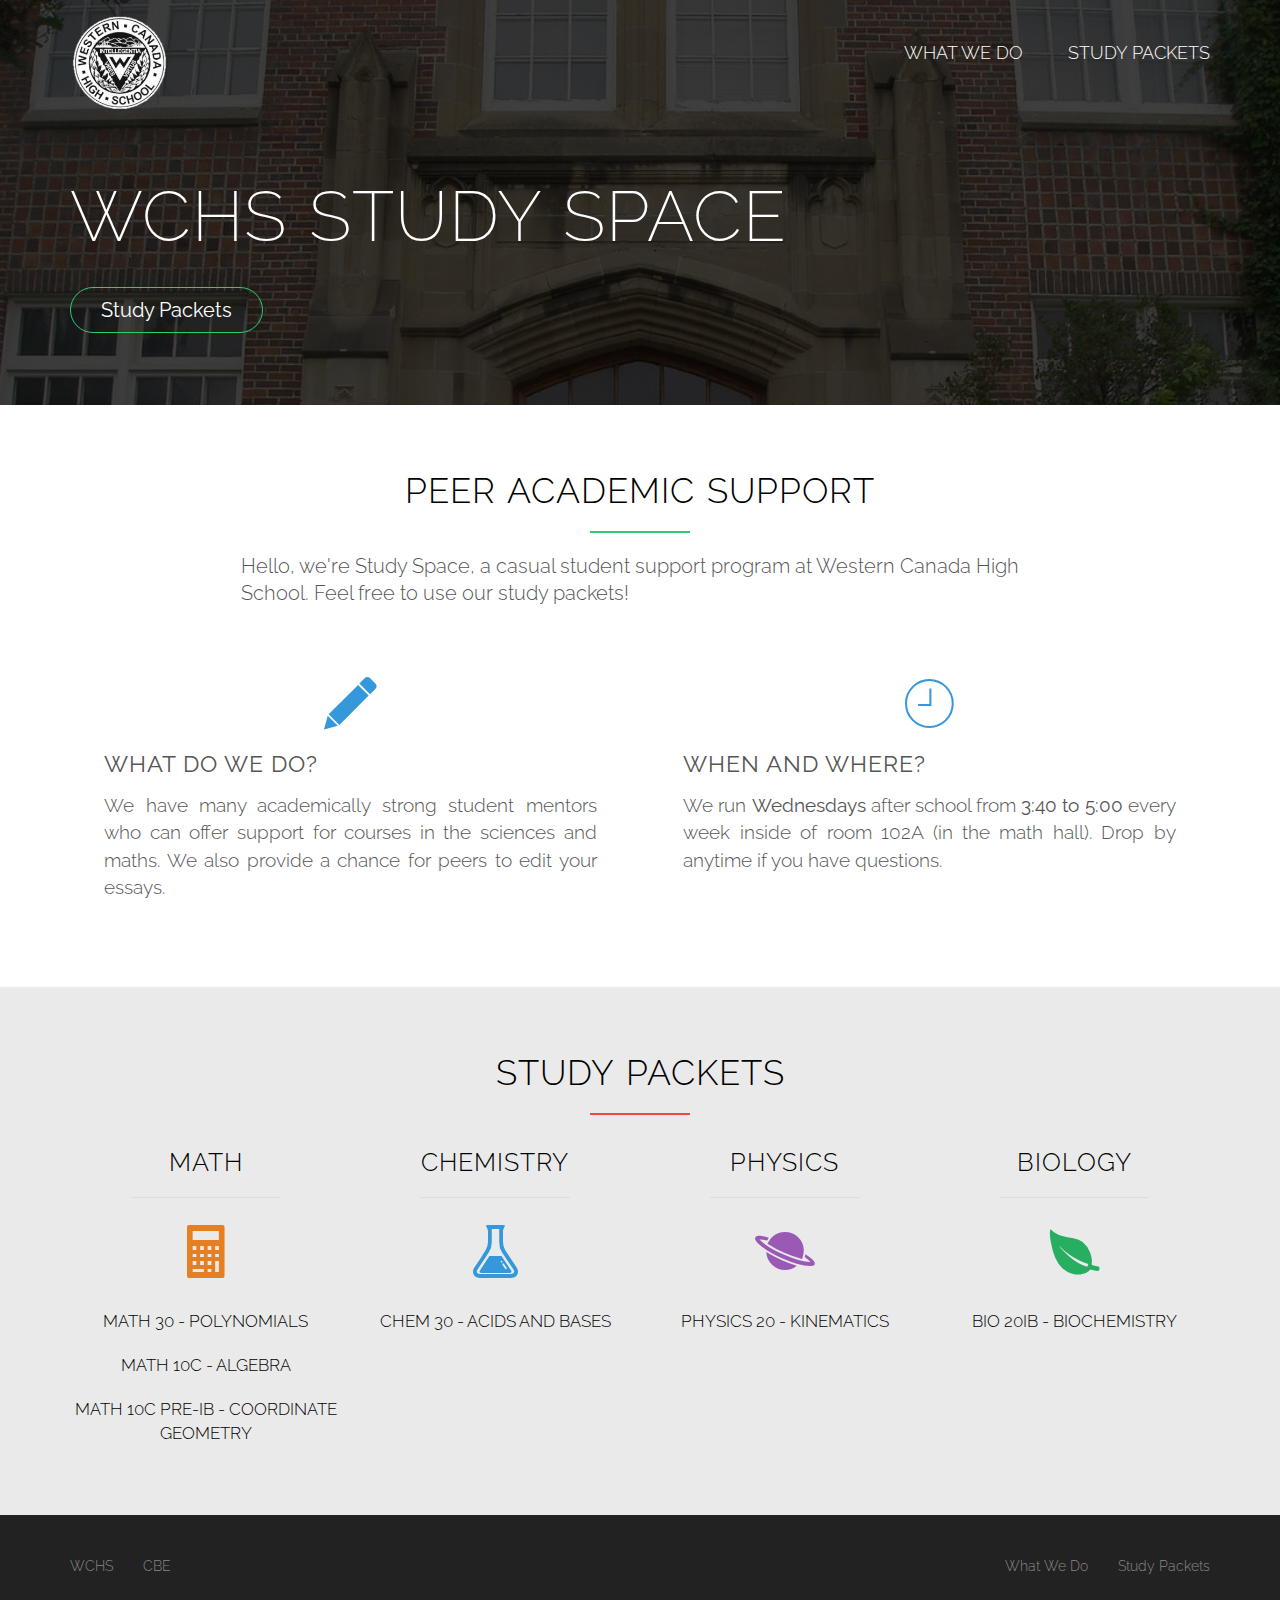
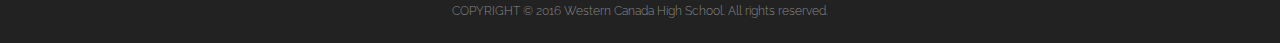
<file: index.html>
<!DOCTYPE html>
<html lang="en">
    <head>
        
        <meta name="viewport" content="width=device-width, initial-scale=1.0">
        
        <link rel="stylesheet" type="text/css" href="resources/css/normalize.css">
        <link rel="stylesheet" type="text/css" href="resources/css/grid.css">
        <link rel="stylesheet" type="text/css" href="resources/css/ionicons.min.css">
        <link rel="stylesheet" type="text/css" href="resources/css/style.css">
        <link rel="stylesheet" type="text/css" href="resources/css/queries.css">
        <link href="https://fonts.googleapis.com/css?family=Raleway:200,300,400" rel="stylesheet"> 
        <title>WCHS Study Space</title>                               
    </head>
    
    <body>
        <header>
            <nav>
                <div class="row">
                    <img src="resources/img/WCHSLogo.png" alt="WCHS Logo" class="logo">
                    <ul class="main-nav">
                        <li><a href="#section-description">What We Do</a></li>   
                        <li><a href="#section-subjects">Study Packets</a></li>

                    </ul>
                </div>
            </nav>
            <div class="header-text-box">
                <h1>
                   WCHS Study Space
                </h1>
                    <a class="btn btn-ghost" href="#section-subjects">Study Packets</a>
            </div>
        </header>
        
        <section class="section-description js--section-description" id="section-description">
            <div class="row">
                <h2>Peer Academic Support</h2>
                <p class="long-copy">
                Hello, we're Study Space, a casual student support program at Western Canada High School. Feel free to use our study packets!
                </p>
            </div>
                
            <div class="row">
                <div class="col span-1-of-2 box">
                    <i class="ion-edit icon-large"></i>
                    <h3>What do we do?</h3>
                    <p>
                        We have many academically strong student mentors who can offer support for courses in the sciences and maths. We also provide a chance for peers to edit your essays.
                    </p>
                </div>
                <div class="col span-1-of-2 box">
                    <i class="ion-ios-clock-outline icon-large"></i>
                    <h3>When and Where?</h3>
                    <p>
                    We run <strong>Wednesdays</strong> after school from <strong>3:40 to 5:00</strong> every week inside of room 102A (in the math hall). Drop by anytime if you have questions.
                    </p>
                </div>
            </div>
        </section>
        
        <section class="section-subjects js--section-subjects" id="section-subjects">
            <div class = "row">
                <h2 class="subject-area-heading">Study Packets</h2>
            </div>
            <div class="row">
                <div class="col span-1-of-4 math">
                    <h4>Math</h4>
                    <i class="ion-calculator icon-math icon-subjects"></i>
                    
                    <ul class="studypackets">
                        <li><a href="studypackets/Math%2030%20-%20Polynomials.pdf">Math 30 - Polynomials</a></li>   
                        <li><a href="studypackets/Math%2010C%20-%20Algebra.pdf">Math 10C - Algebra</a></li>  
                        <li><a href="studypackets/Math%2010C%20Pre-IB%20-%20Coordinate%20Geometry.pdf">Math 10C Pre-IB - Coordinate Geometry</a></li>
                    </ul>
                        
                </div>
                
                <div class="col span-1-of-4 chem">
                    <h4>Chemistry</h4>
                    <i class="ion-erlenmeyer-flask icon-chem icon-subjects"></i>
                    
                    <ul class="studypackets">
                        <li><a href="studypackets/Chem%2030%20-%20Acids%20and%20Bases.pdf"> Chem 30 - Acids and Bases</a></li>
                    </ul>     
                </div>

                <div class="col span-1-of-4 physics">
                    <h4>Physics</h4>
                    <i class="ion-planet icon-physics icon-subjects"></i>
                    
                     <ul class="studypackets">
                        <li><a href="studypackets/Physics%2020%20-%20Kinematics.pdf"> Physics 20 - Kinematics</a></li>   
                    </ul>                          
                </div>

                
                <div class="col span-1-of-4 bio">
                    <h4>Biology</h4>
                    <i class="ion-leaf icon-bio icon-subjects"></i>
                    
                    <ul class="studypackets">
                        <li><a href="studypackets/Bio%2020IB%20-%20Biochemistry.pdf"> Bio 20IB - Biochemistry</a></li>   
                    </ul>     
                </div>
            </div>
        </section>
        
        <footer>
            <div class="row">
                <div class = "col span-1-of-2">
                    <ul class="school-nav">
                        <li><a href="http://schools.cbe.ab.ca/b816/" class="wchs">WCHS</a></li>   
                        <li><a href="http://www.cbe.ab.ca/Pages/default.aspx" class="cbe">CBE</a></li>
                    </ul>
                </div>
                <div class = "col span-1-of-2">
                    <ul class="footer-nav">
                        <li><a href="#section-description">What We Do</a></li>
                        <li><a href="#section-subjects">Study Packets</a></li>   
                    </ul>
                </div>
            </div>
            <div class="row">
                <p>COPYRIGHT &copy; 2016 Western Canada High School. All rights reserved.</p>
            </div>
        </footer>
        
    <script>
      (function(i,s,o,g,r,a,m){i['GoogleAnalyticsObject']=r;i[r]=i[r]||function(){
      (i[r].q=i[r].q||[]).push(arguments)},i[r].l=1*new Date();a=s.createElement(o),
      m=s.getElementsByTagName(o)[0];a.async=1;a.src=g;m.parentNode.insertBefore(a,m)
      })(window,document,'script','https://www.google-analytics.com/analytics.js','ga');
      ga('create', 'UA-88062899-1', 'auto');
      ga('send', 'pageview');
    </script>
        
    </body>
</html>
</file>
<file: resources/css/grid.css>
/*  SECTIONS  ============================================================================= */

.section {
	clear: both;
	padding: 0px;
	margin: 0px;
}

/*  GROUPING  ============================================================================= */

.row {
    zoom: 1; /* For IE 6/7 (trigger hasLayout) */
}

.row:before,
.row:after {
    content:"";
    display:table;
}
.row:after {
    clear:both;
}

/*  GRID COLUMN SETUP   ==================================================================== */

.col {
	display: block;
	float:left;
	margin: 1% 0 1% 1.6%;
}

.col:first-child { margin-left: 0; } /* all browsers except IE6 and lower */


/*  REMOVE MARGINS AS ALL GO FULL WIDTH AT 480 PIXELS */

@media only screen and (max-width: 480px) {
	.col { 
		/*margin: 1% 0 1% 0%;*/
        margin: 0;
	}
}


/*  GRID OF TWO   ============================================================================= */


.span-2-of-2 {
	width: 100%;
}

.span-1-of-2 {
	width: 49.2%;
}

/*  GO FULL WIDTH AT LESS THAN 480 PIXELS */

@media only screen and (max-width: 480px) {
	.span-2-of-2 {
		width: 100%; 
	}
	.span-1-of-2 {
		width: 100%; 
	}
}


/*  GRID OF THREE   ============================================================================= */

	
.span-3-of-3 {
	width: 100%; 
}

.span-2-of-3 {
	width: 66.13%; 
}

.span-1-of-3 {
	width: 32.26%; 
}


/*  GO FULL WIDTH AT LESS THAN 480 PIXELS */

@media only screen and (max-width: 480px) {
	.span-3-of-3 {
		width: 100%; 
	}
	.span-2-of-3 {
		width: 100%; 
	}
	.span-1-of-3 {
		width: 100%;
	}
}

/*  GRID OF FOUR   ============================================================================= */

	
.span-4-of-4 {
	width: 100%; 
}

.span-3-of-4 {
	width: 74.6%; 
}

.span-2-of-4 {
	width: 49.2%; 
}

.span-1-of-4 {
	width: 23.8%; 
}


/*  GO FULL WIDTH AT LESS THAN 480 PIXELS */

@media only screen and (max-width: 480px) {
	.span-4-of-4 {
		width: 100%; 
	}
	.span-3-of-4 {
		width: 100%; 
	}
	.span-2-of-4 {
		width: 100%; 
	}
	.span-1-of-4 {
		width: 100%; 
	}
}


/*  GRID OF FIVE   ============================================================================= */

	
.span-5-of-5 {
	width: 100%;
}

.span-4-of-5 {
  	width: 79.68%; 
}

.span-3-of-5 {
  	width: 59.36%; 
}

.span-2-of-5 {
  	width: 39.04%;
}

.span-1-of-5 {
  	width: 18.72%;
}


/*  GO FULL WIDTH AT LESS THAN 480 PIXELS */

@media only screen and (max-width: 480px) {
	.span-5-of-5 {
		width: 100%; 
	}
	.span-4-of-5 {
		width: 100%; 
	}
	.span-3-of-5 {
		width: 100%; 
	}
	.span-2-of-5 {
		width: 100%; 
	}
	.span-1-of-5 {
		width: 100%; 
	}
}


/*  GRID OF SIX   ============================================================================= */


.span-6-of-6 {
	width: 100%;
}

.span-5-of-6 {
  	width: 83.06%;
}

.span-4-of-6 {
  	width: 66.13%;
}

.span-3-of-6 {
  	width: 49.2%;
}

.span-2-of-6 {
  	width: 32.26%;
}

.span-1-of-6 {
  	width: 15.33%;
}


/*  GO FULL WIDTH AT LESS THAN 480 PIXELS */

@media only screen and (max-width: 480px) {
	.span-6-of-6 {
		width: 100%; 
	}
	.span-5-of-6 {
		width: 100%; 
	}
	.span-4-of-6 {
		width: 100%; 
	}
	.span-3-of-6 {
		width: 100%; 
	}
	.span-2-of-6 {
		width: 100%; 
	}
	.span-1-of-6 {
		width: 100%; 
	}
}



/*  GRID OF SEVEN   ============================================================================= */


.span-7-of-7 {
	width: 100%;
}

.span-6-of-7 {
	width: 85.48%;
}

.span-5-of-7 {
  	width: 70.97%;
}

.span-4-of-7 {
  	width: 56.45%;
}

.span-3-of-7 {
  	width: 41.94%;
}

.span-2-of-7 {
  	width: 27.42%;
}

.span-1-of-7 {
  	width: 12.91%;
}


/*  GO FULL WIDTH AT LESS THAN 480 PIXELS */

@media only screen and (max-width: 480px) {
	.span-7-of-7 {
		width: 100%; 
	}
	.span-6-of-7 {
		width: 100%; 
	}
	.span-5-of-7 {
		width: 100%; 
	}
	.span-4-of-7 {
		width: 100%; 
	}
	.span-3-of-7 {
		width: 100%; 
	}
	.span-2-of-7 {
		width: 100%; 
	}
	.span-1-of-7 {
		width: 100%; 
	}
}


/*  GRID OF EIGHT   ============================================================================= */

	
.span-8-of-8 {
	width: 100%;
}

.span-7-of-8 {
	width: 87.3%; 
}

.span-6-of-8 {
	width: 74.6%; 
}

.span-5-of-8 {
	width: 61.9%; 
}

.span-4-of-8 {
	width: 49.2%; 
}

.span-3-of-8 {
	width: 36.5%;
}

.span-2-of-8 {
	width: 23.8%; 
}

.span-1-of-8 {
	width: 11.1%; 
}


/*  GO FULL WIDTH AT LESS THAN 480 PIXELS */

@media only screen and (max-width: 480px) {
	.span-8-of-8 {
		width: 100%; 
	}
	.span-7-of-8 {
		width: 100%; 
	}
	.span-6-of-8 {
		width: 100%; 
	}
	.span-5-of-8 {
		width: 100%; 
	}
	.span-4-of-8 {
		width: 100%; 
	}
	.span-3-of-8 {
		width: 100%; 
	}
	.span-2-of-8 {
		width: 100%; 
	}
	.span-1-of-8 {
		width: 100%; 
	}
}


/*  GRID OF NINE   ============================================================================= */


.span-9-of-9 {
	width: 100%;
}

.span-8-of-9 {
	width: 88.71%;
}

.span-7-of-9 {
	width: 77.42%; 
}

.span-6-of-9 {
	width: 66.13%; 
}

.span-5-of-9 {
	width: 54.84%; 
}

.span-4-of-9 {
	width: 43.55%; 
}

.span-3-of-9 {
	width: 32.26%;
}

.span-2-of-9 {
	width: 20.97%; 
}

.span-1-of-9 {
	width: 9.68%; 
}


/*  GO FULL WIDTH AT LESS THAN 480 PIXELS */

@media only screen and (max-width: 480px) {
	.span-9-of-9 {
		width: 100%; 
	}
	.span-8-of-9 {
		width: 100%; 
	}
	.span-7-of-9 {
		width: 100%; 
	}
	.span-6-of-9 {
		width: 100%; 
	}
	.span-5-of-9 {
		width: 100%; 
	}
	.span-4-of-9 {
		width: 100%; 
	}
	.span-3-of-9 {
		width: 100%; 
	}
	.span-2-of-9 {
		width: 100%; 
	}
	.span-1-of-9 {
		width: 100%; 
	}
}


/*  GRID OF TEN   ============================================================================= */


.span-10-of-10 {
	width: 100%;
}

.span-9-of-10 {
	width: 89.84%;
}

.span-8-of-10 {
	width: 79.68%;
}

.span-7-of-10 {
	width: 69.52%; 
}

.span-6-of-10 {
	width: 59.36%; 
}

.span-5-of-10 {
	width: 49.2%; 
}

.span-4-of-10 {
	width: 39.04%; 
}

.span-3-of-10 {
	width: 28.88%;
}

.span-2-of-10 {
	width: 18.72%; 
}

.span-1-of-10 {
	width: 8.56%; 
}


/*  GO FULL WIDTH AT LESS THAN 480 PIXELS */

@media only screen and (max-width: 480px) {
	.span-10-of-10 {
		width: 100%; 
	}
	.span-9-of-10 {
		width: 100%; 
	}
	.span-8-of-10 {
		width: 100%; 
	}
	.span-7-of-10 {
		width: 100%; 
	}
	.span-6-of-10 {
		width: 100%; 
	}
	.span-5-of-10 {
		width: 100%; 
	}
	.span-4-of-10 {
		width: 100%; 
	}
	.span-3-of-10 {
		width: 100%; 
	}
	.span-2-of-10 {
		width: 100%; 
	}
	.span-1-of-10 {
		width: 100%; 
	}
}


/*  GRID OF ELEVEN   ============================================================================= */

.span-11-of-11 {
	width: 100%;
}

.span-10-of-11 {
	width: 90.76%;
}

.span-9-of-11 {
	width: 81.52%;
}

.span-8-of-11 {
	width: 72.29%;
}

.span-7-of-11 {
	width: 63.05%; 
}

.span-6-of-11 {
	width: 53.81%; 
}

.span-5-of-11 {
	width: 44.58%; 
}

.span-4-of-11 {
	width: 35.34%; 
}

.span-3-of-11 {
	width: 26.1%;
}

.span-2-of-11 {
	width: 16.87%; 
}

.span-1-of-11 {
	width: 7.63%; 
}


/*  GO FULL WIDTH AT LESS THAN 480 PIXELS */

@media only screen and (max-width: 480px) {
	.span-11-of-11 {
		width: 100%; 
	}
	.span-10-of-11 {
		width: 100%; 
	}
	.span-9-of-11 {
		width: 100%; 
	}
	.span-8-of-11 {
		width: 100%; 
	}
	.span-7-of-11 {
		width: 100%; 
	}
	.span-6-of-11 {
		width: 100%; 
	}
	.span-5-of-11 {
		width: 100%; 
	}
	.span-4-of-11 {
		width: 100%; 
	}
	.span-3-of-11 {
		width: 100%; 
	}
	.span-2-of-11 {
		width: 100%; 
	}
	.span-1-of-11 {
		width: 100%; 
	}
}


/*  GRID OF TWELVE   ============================================================================= */

.span-12-of-12 {
	width: 100%;
}

.span-11-of-12 {
	width: 91.53%;
}

.span-10-of-12 {
	width: 83.06%;
}

.span-9-of-12 {
	width: 74.6%;
}

.span-8-of-12 {
	width: 66.13%;
}

.span-7-of-12 {
	width: 57.66%; 
}

.span-6-of-12 {
	width: 49.2%; 
}

.span-5-of-12 {
	width: 40.73%; 
}

.span-4-of-12 {
	width: 32.26%; 
}

.span-3-of-12 {
	width: 23.8%;
}

.span-2-of-12 {
	width: 15.33%; 
}

.span-1-of-12 {
	width: 6.86%; 
}


/*  GO FULL WIDTH AT LESS THAN 480 PIXELS */

@media only screen and (max-width: 480px) {
	.span-12-of-12 {
		width: 100%; 
	}
	.span-11-of-12 {
		width: 100%; 
	}
	.span-10-of-12 {
		width: 100%; 
	}
	.span-9-of-12 {
		width: 100%; 
	}
	.span-8-of-12 {
		width: 100%; 
	}
	.span-7-of-12 {
		width: 100%; 
	}
	.span-6-of-12 {
		width: 100%; 
	}
	.span-5-of-12 {
		width: 100%; 
	}
	.span-4-of-12 {
		width: 100%; 
	}
	.span-3-of-12 {
		width: 100%; 
	}
	.span-2-of-12 {
		width: 100%; 
	}
	.span-1-of-12 {
		width: 100%; 
	}
}
</file>
<file: resources/css/style.css>
/* ============================================== */
/* BASIC SETUP */
/* ============================================== */

* {
    margin: 0;
    padding: 0;
    box-sizing: border-box;
}

html {
    background-color: white;
    color: #555;
    font-family: 'Raleway', 'Arial', sans-serif;
    font-weight: 300;
    font-size: 20px;
    text-rendering: optimizeLegibility;
}

/* ============================================== */
/* COMPONENTS */
/* ============================================== */

.row {
    max-width: 1140px;
    margin: 0 auto;
}

section {
    padding-top: 65px;
    padding-bottom: 40px;
}

.box {
    padding: 3%;
}

/* ============================================== */
/* HEADINGS */
/* ============================================== */

h1, 
h2, 
h3,
h4 {
    margin-bottom: 20px;
    text-transform: uppercase;
    letter-spacing: 1px;
}

h1 {
    margin-top: 0;
    color: #fff;
    font-weight: 200;
    font-size: 350%;
    word-spacing: 3px;

}

h2 {
    font-weight: 300;
    color: #000;
    font-size: 175%;
    word-spacing: 2px;
    text-align: center;
}

h3 {
    font-size: 115%;
    margin-bottom: 15px;
    font-weight: 400;
}

h4 {
    font-size: 140%;
    font-weight: 300;
    text-align: center;
}

h2:after {
    display: block;
    height: 2px;
    background-color: #2ecc71;
    content: " ";
    width: 100px;
    margin: 20px auto;
}

/* ============================================== */
/* PARAGRAPHS */
/* ============================================== */
.long-copy {
    line-height: 135%;
    width: 70%;
    margin-left: 15%;
    margin-bottom: 17px;
}

.box p {
    font-size: 95%;
    line-height: 145%;
    text-align: justify;
}

/* ============================================== */
/* ICONS */
/* ============================================== */

.icon-large {
    font-size: 300%;
    display: block;
    color: #3498db;
    margin-bottom: 10px;
    text-align: center;
}

.icon-subjects {
    font-size: 300%;
    display: block;
    margin-bottom: 10px;
    text-align: center;
}

.icon-math {
    color: #e67e22;
}

.icon-chem {
    color: #3498db;
}

.icon-physics {
    color: #9b59b6;
}

.icon-bio {
    color: #27ae60;
}

/* ============================================== */
/* LINKS */
/* ============================================== */

a:link,
a:visited {
    color: #2ecc71
    text-decoration: none;
    padding-bottom: 1px;
    border-bottom: 1px solid #2ecc71;
    transition: border-bottom 0.25s, color 0.25s;
}

a:hover
a:active {
    border-bottom: 1px solid transparent;    
}

/* ============================================== */
/* BUTTONS */
/* ============================================== */

.btn:link,
.btn:visited,
input[type=submit] {
    display: inline-block;
    color: #fff;
    padding: 10px 30px;
    font-weight: 400;
    border-radius: 200px;
    text-decoration: none;
    transition: background-color 0.25s, border 0.25s;
}

.btn-ghost:link,
.btn-ghost:visited {
    border: 1px solid #2ecc71;
    margin-top: 10px;
}

.btn:hover,
.btn:active, 
input[type=submit]:hover,
input[type=submit]:active {
    background-color: #28b062;
}

.btn-ghost:hover,
.btn-ghost:active {
    border: 1px solid #28b062;
}

/* ============================================== */
/* HEADER */
/* ============================================== */

header {
    background-image: linear-gradient(rgba(0, 0, 0, 0.75), rgba(0, 0, 0, 0.75)), url(img/hero.jpg);
    background-size: cover;
    background-position: center;
    height: 45vh;
    background-attachment: fixed;
}

.header-text-box {
    position: absolute;
    width: 1140px;
    top: 37%;
    left: 50%;
    transform: translate(-50%, -100%);
}

.logo {
    height: 100px;
    width: auto;
    float: left;
    margin-top: 12px;
    border-radius: 200px;
}

.main-nav {
    float: right;
    list-style: none;
    margin-top: 40px;
}

.main-nav li {
    display: inline-block;
    margin-left: 40px;
}

.main-nav li a:link,
.main-nav li a:visited {
    padding: 8px 0;
    color: #fff;
    text-decoration: none;
    text-transform: uppercase;
    font-size: 90%;
    border-bottom: 2px solid transparent;
    transition: border-bottom 0.25s;
}

.main-nav li a:hover,
.main-nav li a:active {
    border-bottom: 2px solid #9b59b6;
}

/* ============================================== */
/* DESCRIPTION */
/* ============================================== */

.section-features .long-copy {
    line-height: 135%;
    width: 70%;
    margin-left: 15%;
    margin-bottom: 17px;
}

/* ============================================== */
/* SUBJECT AREAS */
/* ============================================== */
.section-subjects {
    background-color: #eaeaea
}

.subject-area-heading:after {
    background-color: #e74c3c;
    
}

.section-subjects a:link,
.section-subjects a:visited {
    padding: 12px 0;
    color: #000;
    text-decoration: none;
    text-transform: uppercase;
    font-size: 85%;
    text-align: center;
    border-bottom: 2px solid transparent;
    transition: color 0.15s;
}

.math a:hover,
.math a:active {
    color: #e67e22;
}

.chem a:hover,
.chem a:active {
    color: #3498db;
}

.physics a:hover,
.physics a:active {
    color: #9b59b6;
}

.bio a:hover,
.bio a:active {
    color: #27ae60;
}

.section-subjects h4 {
    color: #000;
    text-decoration: none;
    text-transform: uppercase;
    font-size: 125%;
}

.section-subjects h4:after {
    display: block;
    height: 1px;
    background-color: #ddd;
    content: " ";
    width: 150px;
    margin: 20px auto;
}

.studypackets {
    list-style: none;
}

.studypackets li {
    text-align: center;
    margin: 20px 0;
}

/* ============================================== */
/* FOOTER */
/* ============================================== */

footer {
    background-color: #222;
    padding: 25px 0px;
}

.school-nav {
    list-style: none;
    float: left;
}

.footer-nav {
    list-style: none;
    float: right;
}

.school-nav li,
.footer-nav li {
    display: inline-block;
    margin-right: 25px;
}

.school-nav li:last-child,
.footer-nav li:last-child {
    margin-right: 0px;
}

.school-nav li img {
    height: 25px;;
    width: auto;
    border-color: transparent;
}

.wchs:link,
.wchs:visited,
.cbe:link,
.cbe:visited,
.footer-nav li a:link,
.footer-nav li a:visited {
    border:0;
    text-decoration: none;
    font-size: 70%;
    color: #888;
    transition: color 0.25s;
}

.footer-nav li a:hover,
.footer-nav li a:active {
    color: #ddd; 
}

.cbe:hover,
.cbe:active {
    color: #3498db;
}

.wchs:hover,
.wchs:active {
    color: #e74c3c;
}

footer p {
    color: #888;
    text-align: center;
    font-size: 60%;
    margin-top: 17px;
}
</file>
<file: resources/css/queries.css>
/* large tablets to 1200px: 1024px-1200px */
@media only screen and (max-width: 1200px) {
    .header-text-box {
        width: 100%;
        padding: 0 2%;
    }    
    
    .studypacket-text-box {
        width: 100%;
        padding: 0 2%;
    }
    
    .row {
        padding: 0 2%;
    }

/* Small tablets to large tablets: 768px-1023px */
@media only screen and (max-width: 1023px) {
    body {
        font-size: 18px;
    }
    
    section {
        padding: 55px 0;
    }
    
    .long-copy {
        width: 80%
        margin-left: 10%;
    }
    
    .logo {
        height: 90px;
        width: auto;
    }
    
    .box {
        padding: 2%;
    }
    
    .contact-form {
        width: 80%;
    }
}

/* Small phones to small tablets: 481px-767px */
@media only screen and (max-width: 767px) {
    body {
        font-size: 17px;
    }
    
    section {
        padding: 30px 0;
    }
    
    .header-text-box {
        padding: 0 4%;
    }
    
    .col { width: 100%; }
    
    .logo {
        height: 90px;
        width: auto;
    }
    
    h1 {
        font-size: 240%;
    }
    
    .main-nav { 
        display: none;
    }
    
    .footer-nav { 
        display: none;
    }
    
    .school-nav {
        margin-left: 40%;
    }
    
    .chem:after,
    .physics:after,
    .math:after {
        display: block;
        height: 1px;
        background-color: #ddd;
        content: " ";
        width: 150px;
        margin: 20px auto;
    }
    
    .bio,
    .chem,
    .physics {
        margin-top: 10px;
    }
    
    .section-subjects h4:after {
        display: none;
    }
}

/* Small phones: 0px-480px */
@media only screen and (max-width: 480px) {
    body {
        font-size: 15px;
    }
        
    h1 {
        font-size: 200%;
        margin-top: 20px;
    }
    
    h2 {
        font-size: 150%;
    }
    
    section {
        padding: 20px 0;
    }
    
    .logo {
        height: 65px;
        width: auto;
    }
    
    .box {
        padding: 1%;
    }
    
    .main-nav li a:link,
    .main-nav li a:visited {
    font-size: 80%;
    }
    
    .main-nav { 
        display: none;
    }

    .footer-nav { 
        display: none;
    }   
    
    .school-nav {
        margin-left: 33%;
        margin-right: 33%;
    }
    
    .chem:after,
    .physics:after,
    .math:after {
        display: block;
        height: 1px;
        background-color: #ddd;
        content: " ";
        width: 150px;
        margin: 20px auto;
    }
    
    .bio,
    .chem,
    .physics {
        margin-top: 10px;
    }
    
    .section-subjects h4:after {
        display: none;
    }
}
    
    /* Small heights: 0px-650px */
@media only screen and (max-height: 650px) {
    .header-text-box {
        width: 70%;
        padding: 0 2%;
    }    
    
    .studypacket-text-box {
        width: 70%;
        padding: 0 2%;
    }
    
    h1 {
        font-size: 200%;
        margin-bottom: 0;
        margin-top: 40px;
    }
    
    .logo {
        display: none;
    }
    
    .chem:after,
    .physics:after,
    .math:after {
        display: block;
        height: 1px;
        background-color: #ddd;
        content: " ";
        width: 150px;
        margin: 20px auto;
    }
    
    .bio,
    .chem,
    .physics {
        margin-top: 10px;
    }
    
    .section-subjects h4:after {
        display: none;
    }
}
</file>
